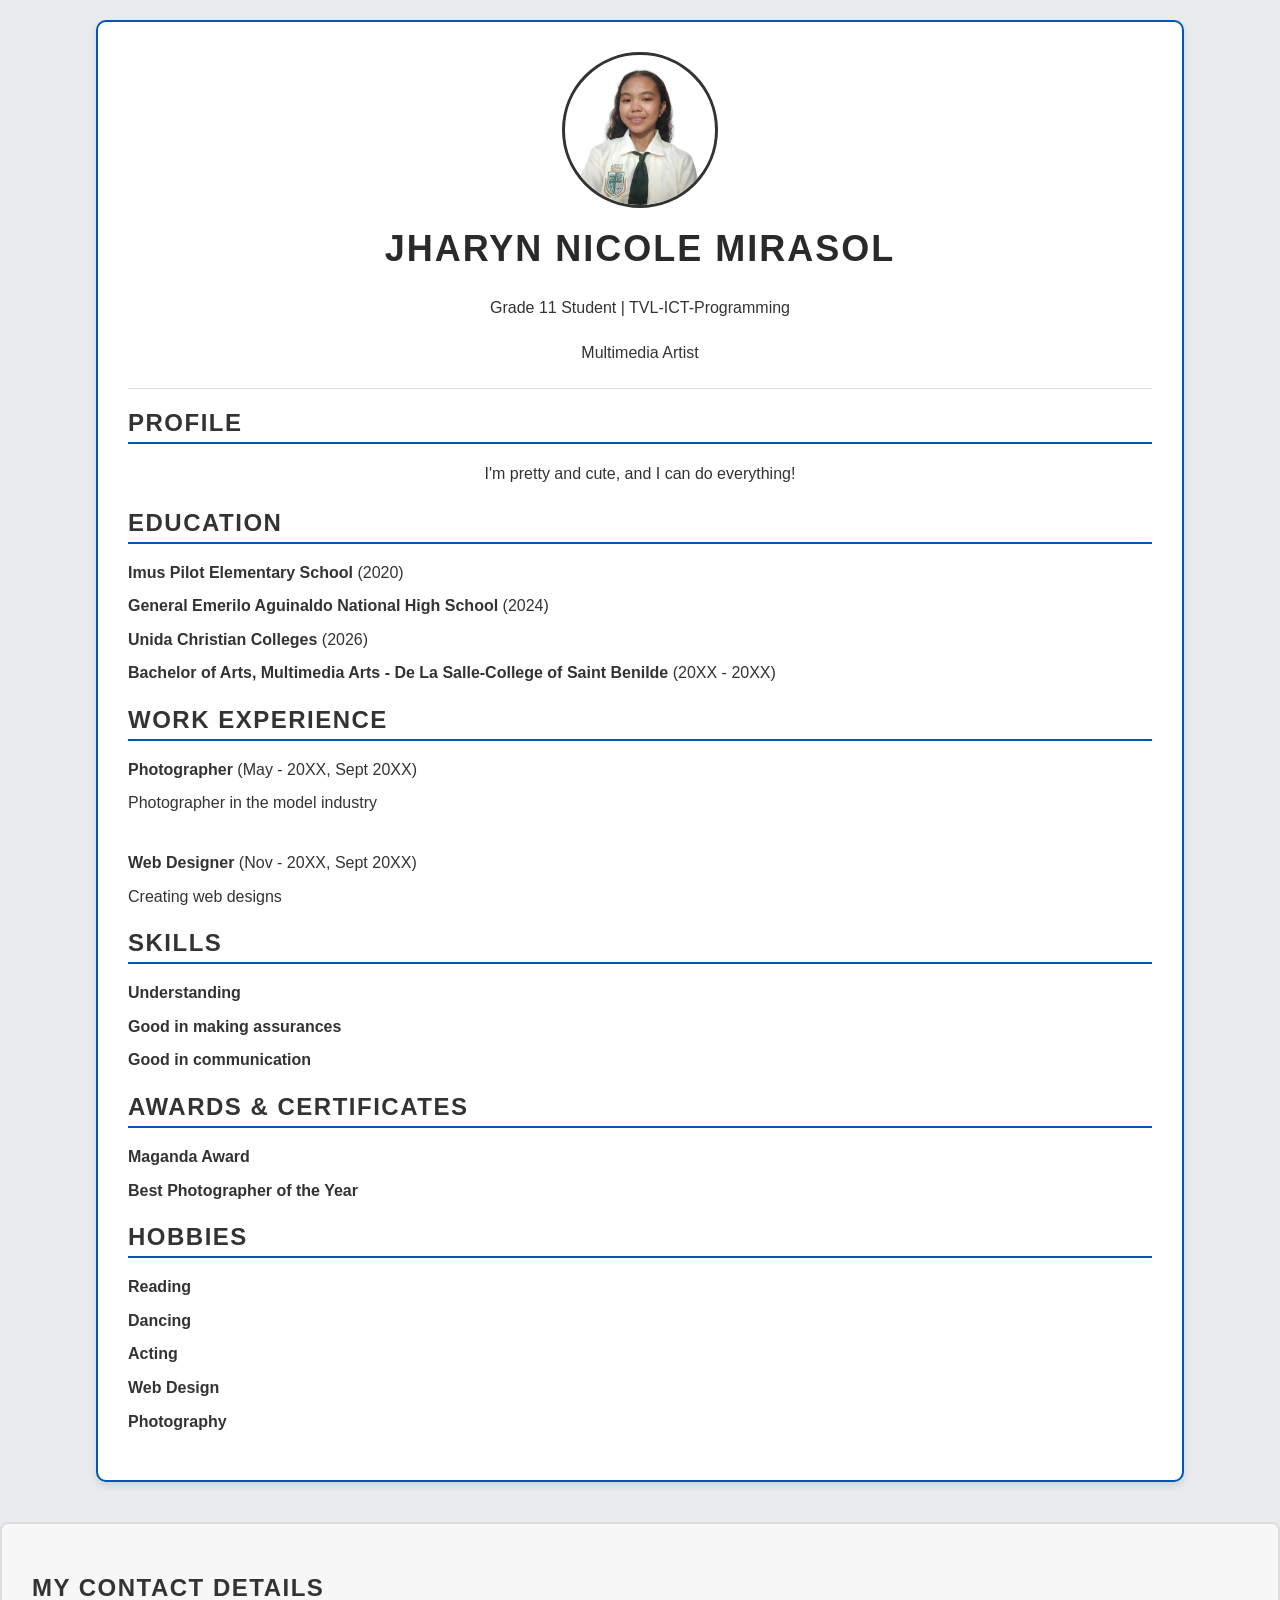
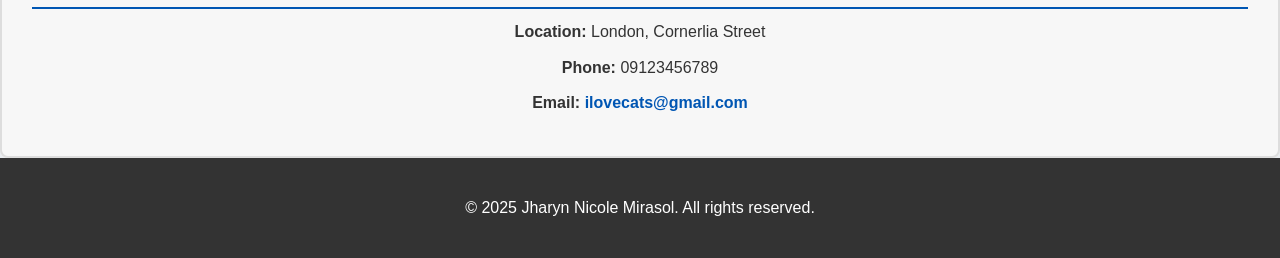
<file: index.html>
<!DOCTYPE html>
<html lang="en">
<head>
    <meta charset="UTF-8">
    <meta name="viewport" content="width=device-width, initial-scale=1.0">
    <title>Resume - JHARYN NICOLE MIRASOL</title>
    <link href="Style.css" rel="stylesheet">

</head>
<body>

    <div class="container">
        <img src="hehe.jpg" width="150" height="150" alt="Jharyn Nicole Mirasol">
        <h1>JHARYN NICOLE MIRASOL</h1>
        <p>Grade 11 Student | TVL-ICT-Programming</p>
        <p>Multimedia Artist</p>
        <hr>
        
        <section>
            <h2 class="section-title">Profile</h2>
            <p>I'm pretty and cute, and I can do everything!</p>
        </section>
        
        <section>
            <h2 class="section-title">Education</h2>
            <ul>
                <li><strong>Imus Pilot Elementary School</strong> (2020)</li>
                <li><strong>General Emerilo Aguinaldo National High School</strong> (2024)</li>
                <li><strong>Unida Christian Colleges</strong> (2026)</li>
                <li><strong>Bachelor of Arts, Multimedia Arts - De La Salle-College of Saint Benilde</strong> (20XX - 20XX)</li>
            </ul>
        </section>
        
        <section>
            <h2 class="section-title">Work Experience</h2>
            <ul>
                <li><strong>Photographer</strong> (May - 20XX, Sept 20XX)</li>
                <li>Photographer in the model industry</li>
                <br>
                <li><strong>Web Designer</strong> (Nov - 20XX, Sept 20XX)</li>
                <li>Creating web designs</li>
            </ul>
        </section>

        <section>
            <h2 class="section-title">Skills</h2>
            <ul>
                <li><strong>Understanding</strong></li>
                <li><strong>Good in making assurances</strong></li>
                <li><strong>Good in communication</strong></li>
            </ul>
        </section>

        <section>
            <h2 class="section-title">Awards & Certificates</h2>
            <ul>
                <li><strong>Maganda Award</strong></li>
                <li><strong>Best Photographer of the Year</strong></li>
            </ul>
        </section>

        <section>
            <h2 class="section-title">Hobbies</h2>
            <ul>
                <li><strong>Reading</strong></li>
                <li><strong>Dancing</strong></li>
                <li><strong>Acting</strong></li>
                <li><strong>Web Design</strong></li>
                <li><strong>Photography</strong></li>
            </ul>
        </section>
    </div>
    
    <div class="contact-section">
        <h2 class="section-title">My Contact Details</h2>
        <div class="contact-details">
            <p><strong>Location:</strong> London, Cornerlia Street</p>
            <p><strong>Phone:</strong> 09123456789</p>
            <p><strong>Email:</strong> <a href="mailto:ilovecats@gmail.com">ilovecats@gmail.com</a></p>
        </div>
    </div>

    <footer>
        <p>© 2025 Jharyn Nicole Mirasol. All rights reserved.</p>
    </footer>

</body>
</html>
</file>
<file: Style.css>
body {
    font-family: 'Arial', sans-serif;
    margin: 0;
    padding: 0;
    background-color: #e9ecef;
    color: #333;
}

h1, h2 {
    color: #2a2a2a;
    font-weight: bold;
}

h1 {
    font-size: 36px;
    text-align: center;
    margin-top: 20px;
    text-transform: uppercase;
    letter-spacing: 2px;
}

h2 {
    font-size: 28px;
    margin-top: 20px;
    color: #0056b3;
    text-transform: uppercase;
    font-weight: 600;
    letter-spacing: 1.5px;
}

p {
    font-size: 16px;
    line-height: 1.8;
    text-align: center;
    margin-bottom: 15px;
}

img {
    display: block;
    margin: 0 auto;
    border-radius: 50%;
    border: 3px solid #333;
}

hr {
    border: 0;
    height: 1px;
    background-color: #ddd;
    margin: 20px 0;
}


.container {
    width: 80%;
    margin: 0 auto;
    background-color: white;
    padding: 30px;
    box-shadow: 0 4px 8px rgba(0, 0, 0, 0.1);
    border-radius: 10px;
    margin-top: 20px;
    border: 2px solid #0056b3;
}

ul {
    list-style-type: none;
    padding-left: 0;
    margin-left: 0;
}

ul li {
    margin: 8px 0;
    font-size: 16px;
    line-height: 1.6;
}

ul li a {
    color: #0056b3;
    text-decoration: none;
}

ul li a:hover {
    text-decoration: underline;
}


.section-title {
    font-size: 24px;
    color: #333;
    margin-bottom: 10px;
    font-weight: bold;
    border-bottom: 2px solid #0056b3;
    padding-bottom: 5px;
}


.contact-section {
    background-color: #f7f7f7;
    padding: 30px;
    border-radius: 8px;
    margin-top: 40px;
    border: 2px solid #ddd;
}

.contact-details {
    font-size: 18px;
    text-align: center;
}

.contact-details p {
    margin: 10px 0;
    line-height: 1.6;
}

.contact-details a {
    font-weight: bold;
    color: #0056b3;
    text-decoration: none;
}

.contact-details a:hover {
    text-decoration: underline;
}

/* Footer Styling */
footer {
    text-align: center;
    font-size: 14px;
    color: #777;
    padding: 20px 0;
    background-color: #333;
    color: white;
}
</file>
